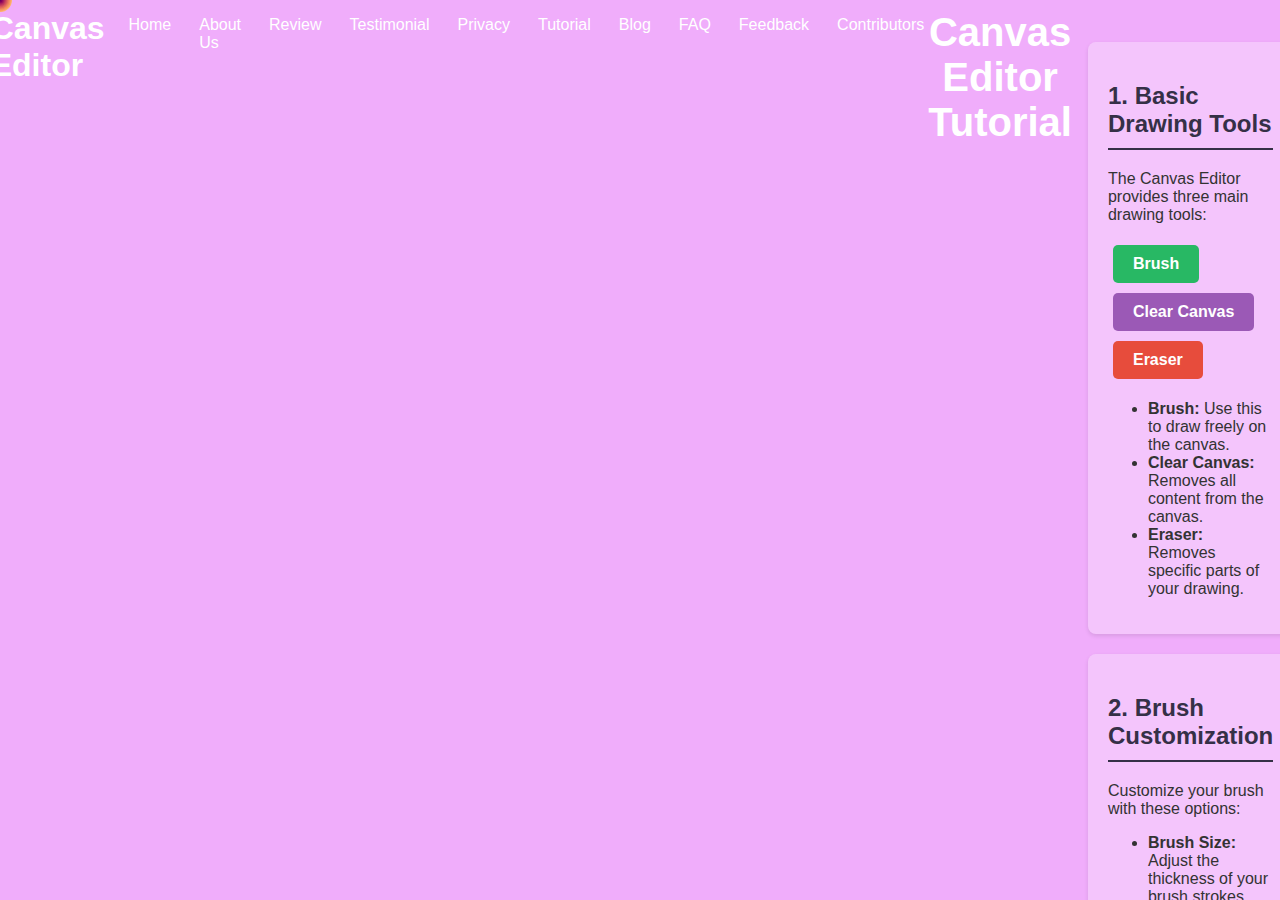
<file: tutorial.html>
<!DOCTYPE html>
<html lang="en">
<head>
    <meta charset="UTF-8">
    <meta name="viewport" content="width=device-width, initial-scale=1.0">
    <title>Canvas Editor Tutorial</title>
    <style>
        body {
            background: linear-gradient(135deg, #ffb7fd 0%, #abc0ef 50%, #c58be5 100%);
            font-family: 'Poppins', sans-serif;
            margin: 0;
            color: #333;
            overflow-x: hidden;
            min-height: 100vh;
        }
        .navbar {
        background-color: #f0adfb;
        padding: 10px;
        display: flex;
        justify-content: center; /* Center aligns the navbar */
        position: fixed; /* Sticks to the top */
        width: 100%;
        z-index: 1000;
    }

    .navbar h1 {
        color: rgb(255, 255, 255);
        margin: 0;
    }

    .nav-links {
        display: flex;
        gap: 20px;
    }

    .nav-links a {
        color: rgb(255, 255, 255);
        text-decoration: none;
        padding: 6px 4px;
        border-radius: 4px;
        transition: background-color 0.3s;
    }

    .nav-links a:hover {
        background-color: #541058;
    }
        .logo {
            color: white;
            font-size: 24px;
            font-weight: bold;
            text-decoration: none;
            display: flex;
            align-items: center;
        }
        .logo::after {
            content: '✏️';
            margin-left: 5px;
            font-size: 20px;
        }
        .navbar {
        background-color: #f0adfb;
        padding: 10px;
        display: flex;
        justify-content: center; /* Center aligns the navbar */
        position: fixed; /* Sticks to the top */
        width: 100%;
        z-index: 1000;
    }

    .navbar h1 {
        color: rgb(255, 255, 255);
        margin: 0;
    }

    .nav-links {
        display: flex;
        gap: 20px;
    }

    .nav-links a {
        color: rgb(255, 255, 255);
        text-decoration: none;
        padding: 6px 4px;
        border-radius: 4px;
        transition: background-color 0.3s;
    }

    .nav-links a:hover {
        background-color: #541058;
    }
        .content {
            max-width: 800px;
            margin: 2rem auto;
            padding: 0 1rem;
        }
        .heading {
            font-size: 2.5rem;
            color: #353047;
            margin-bottom: 2rem;
            text-align: center;
        }
        .tutorial-section {
            background-color: rgba(255, 255, 255, 0.3);
            border-radius: 8px;
            padding: 20px;
            margin-bottom: 20px;
            box-shadow: 0 2px 4px rgba(0,0,0,0.1);
        }
        h2 {
            color: #353047;
            border-bottom: 2px solid #353047;
            padding-bottom: 10px;
        }
        .button {
            display: inline-block;
            padding: 10px 20px;
            margin: 5px;
            border-radius: 5px;
            color: white;
            font-weight: bold;
            text-align: center;
        }
        .cta {
            text-align: center;
            margin-top: 3rem;
            padding: 2rem;
            background-color: rgba(84, 92, 97, 0.7);
            color: #fff;
            border-radius: 10px;
        }
        .cta h2 {
            color: #f5f5f5;
            border-bottom: none;
        }
        .cta-button {
            display: inline-block;
            background-color: #353047;
            color: #fff;
            text-decoration: none;
            padding: 1rem 2rem;
            border-radius: 5px;
            font-weight: bold;
            transition: background-color 0.3s ease;
            margin-top: 1rem;
        }
        .cta-button:hover {
            background-color: #1a252f;
        }
        .green { background-color: #28b864; }
        .purple { background-color: #9b59b6; }
        .red { background-color: #e74c3c; }
        .circle {
            height: 24px;
            width: 24px;
            border-radius: 50%;
            background-color: black;
            position: fixed;
            top: 0;
            left: 0;
            pointer-events: none;
            z-index: 99999999;
            transition: transform 0.1s ease-out;
        }
    </style>
</head>
<body>
    <!-- Circles -->
    <div class="circle"></div>
    <div class="circle"></div>
    <div class="circle"></div>
    <div class="circle"></div>
    <div class="circle"></div>
    <div class="circle"></div>
    <div class="circle"></div>
    <div class="circle"></div>
    <div class="circle"></div>
    <div class="circle"></div>
    <div class="circle"></div>
    <div class="circle"></div>
    <div class="circle"></div>
    <div class="circle"></div>
    <div class="circle"></div>
    <div class="circle"></div>
    <div class="circle"></div>
    <div class="circle"></div>
    <div class="circle"></div>
    <div class="circle"></div>
    <nav class="navbar">
            <div class="nav-links">
                <h1 class="canvas">Canvas Editor</h1>
                <a href="index.html">Home</a>
                <a href="about-us.html">About Us</a>
                <a href="review.html">Review</a>
                <a href="testimonial.html">Testimonial</a>
                <a href="privacy.html">Privacy</a>
                <a href="tutorial.html">Tutorial</a>
                <a href="Blog_page.html">Blog</a>
                <a href="Faq.html">FAQ</a>
                <a href="./Feedback.html">Feedback</a>
                <!-- <a href="signup.html">Sign Up</a> -->
                <a href="contributors.html">Contributors</a>
            
            </div>

    <h1 class="heading">Canvas Editor Tutorial</h1>

    <div class="content">
        <div class="tutorial-section">
            <h2>1. Basic Drawing Tools</h2>
            <p>The Canvas Editor provides three main drawing tools:</p>
            <span class="button green">Brush</span>
            <span class="button purple">Clear Canvas</span>
            <span class="button red">Eraser</span>
            <ul>
                <li><strong>Brush:</strong> Use this to draw freely on the canvas.</li>
                <li><strong>Clear Canvas:</strong> Removes all content from the canvas.</li>
                <li><strong>Eraser:</strong> Removes specific parts of your drawing.</li>
            </ul>
        </div>
        
        <div class="tutorial-section">
            <h2>2. Brush Customization</h2>
            <p>Customize your brush with these options:</p>
            <ul>
                <li><strong>Brush Size:</strong> Adjust the thickness of your brush strokes.</li>
                <li><strong>Color:</strong> Choose any color for your brush from the color picker.</li>
            </ul>
        </div>
        
        <div class="tutorial-section">
            <h2>3. Text Styling</h2>
            <p>Add and style text with these options:</p>
            <span class="button green">Uppercase</span>
            <span class="button purple">Lowercase</span>
            <span class="button red">Bold</span>
            <span class="button purple">Italic</span>
            <p>Use these buttons to change the case or emphasis of your text.</p>
        </div>
        
        <div class="tutorial-section">
            <h2>4. Shape Tools</h2>
            <p>Create perfect shapes easily:</p>
            <span class="button purple">Rectangle</span>
            <span class="button red">Circle</span>
            <span class="button green">Line</span>
            <p>Select a shape tool, then click and drag on the canvas to draw.</p>
        </div>
        
        <div class="tutorial-section">
            <h2>5. Background Options</h2>
            <p>Customize your canvas background:</p>
            <ul>
                <li><strong>Background Image:</strong> Upload an image to use as your canvas background.</li>
                <li><strong>Background Color:</strong> Choose a solid color for your canvas background.</li>
            </ul>
        </div>
        
        <div class="tutorial-section">
            <h2>6. Saving Your Work</h2>
            <p>When you're done, save your masterpiece:</p>
            <span class="button green">Save</span>
            <span class="button red">Clear</span>
            <span class="button purple">Download</span>
            <span class="button purple">Save Image</span>
            <ul>
                <li><strong>Save:</strong> Store your work for later editing.</li>
                <li><strong>Clear:</strong> Start over with a blank canvas.</li>
                <li><strong>Download:</strong> Save your work to your device.</li>
                <li><strong>Save Image:</strong> Export your canvas as an image file.</li>
            </ul>
        </div>
        <div class="cta">
            <h2>Ready to unleash your creativity?</h2>
            <p>Join thousands of satisfied users and start designing today!</p> 
            <a href="index.html#mainCanvas" class="cta-button">Start Drawing Now ➡ </a>
        </div>
    </div>
    <script>
        // Coordinates for the cursor
        const coords = { x: 0, y: 0 };
        const circles = document.querySelectorAll(".circle");

        // Colors for the circles
        const colors = [
            "#ffb56b", "#fdaf69", "#f89d63", "#f59761", "#ef865e", "#ec805d",
            "#e36e5c", "#df685c", "#d5585c", "#d1525c", "#c5415d", "#c03b5d",
            "#b22c5e", "#ac265e", "#9c155f", "#950f5f", "#830060", "#7c0060",
            "#680060", "#60005f", "#48005f", "#3d005e"
        ];

        // Assign colors and initial position to each circle
        circles.forEach(function (circle, index) {
            circle.x = 0;
            circle.y = 0;
            circle.style.backgroundColor = colors[index % colors.length];
        });

        // Update the coordinates when the mouse moves
        window.addEventListener("mousemove", function (e) {
            coords.x = e.clientX;
            coords.y = e.clientY;
        });

        // Animation function to move the circles
        function animateCircles() {
            let x = coords.x;
            let y = coords.y;

            circles.forEach(function (circle, index) {
                // Update the position and scale of each circle
                circle.style.left = x - 12 + "px";
                circle.style.top = y - 12 + "px";
                circle.style.scale = (circles.length - index) / circles.length;

                circle.x = x;
                circle.y = y;

                // Get the next circle in the sequence
                const nextCircle = circles[index + 1] || circles[0];
                x += (nextCircle.x - x) * 0.3;
                y += (nextCircle.y - y) * 0.3;
            });

            // Repeat the animation
            requestAnimationFrame(animateCircles);
        }

        // Start the animation
        animateCircles();
    </script>
    <button id="scrollToTopBtn">
        <div class="progress-ring">
            <svg viewBox="0 0 36 36">
                <path class="ring-bg" d="M18 2a16 16 0 1 1 0 32 16 16 0 0 1 0-32"></path>
                <path class="ring-progress" d="M18 2a16 16 0 1 1 0 32 16 16 0 0 1 0-32"></path>
            </svg>
        </div>
        <span>&uarr;</span>
    </button>
    <style>
/* Scroll to Top Button */
#scrollToTopBtn {
            position: fixed;
            bottom: 20px;
            right: 20px;
            width: 50px;
            height: 50px;
            border-radius: 50%;
            background: linear-gradient(135deg, #ffb7fd 0%, #abc0ef 100%);
            display: flex;
            align-items: center;
            justify-content: center;
            cursor: pointer;
            box-shadow: 0 4px 10px rgba(0, 0, 0, 0.2);
            outline: none;
            border: none;
            opacity: 0;
            transition: opacity 0.3s;
        }

        #scrollToTopBtn.show {
            opacity: 1;
        }

        #scrollToTopBtn span {
            font-size: 24px;
            color: white;
        }

        /* Progress Ring */
        .progress-ring {
            position: absolute;
            top: 50%;
            left: 50%;
            width: 36px;
            height: 36px;
            transform: translate(-50%, -50%);
        }

        .progress-ring svg {
            width: 100%;
            height: 100%;
            transform: rotate(-90deg);
        }

        .ring-bg {
            fill: none;
            stroke: rgba(255, 255, 255, 0.2);
            stroke-width: 4;
        }

        .ring-progress {
            fill: none;
            stroke: white;
            stroke-width: 4;
            stroke-dasharray: 100;
            stroke-dashoffset: 100;
            transition: stroke-dashoffset 0.3s;
        }
    </style>

    <!-- JavaScript for Scroll to Top Button -->
    <script>
        // Show button and update progress ring on scroll
        const scrollToTopBtn = document.getElementById("scrollToTopBtn");
        const ringProgress = document.querySelector(".ring-progress");

        window.addEventListener("scroll", () => {
            // Show/hide button
            if (window.scrollY > 300) {
                scrollToTopBtn.classList.add("show");
            } else {
                scrollToTopBtn.classList.remove("show");
            }

            // Update progress ring
            const scrollPercentage = (window.scrollY / (document.documentElement.scrollHeight - window.innerHeight)) * 100;
            ringProgress.style.strokeDashoffset = 100 - scrollPercentage;
        });

        // Scroll to top when button clicked
        scrollToTopBtn.addEventListener("click", () => {
            window.scrollTo({ top: 0, behavior: "smooth" });
        });
    </script>
</body>
</html>
</file>
